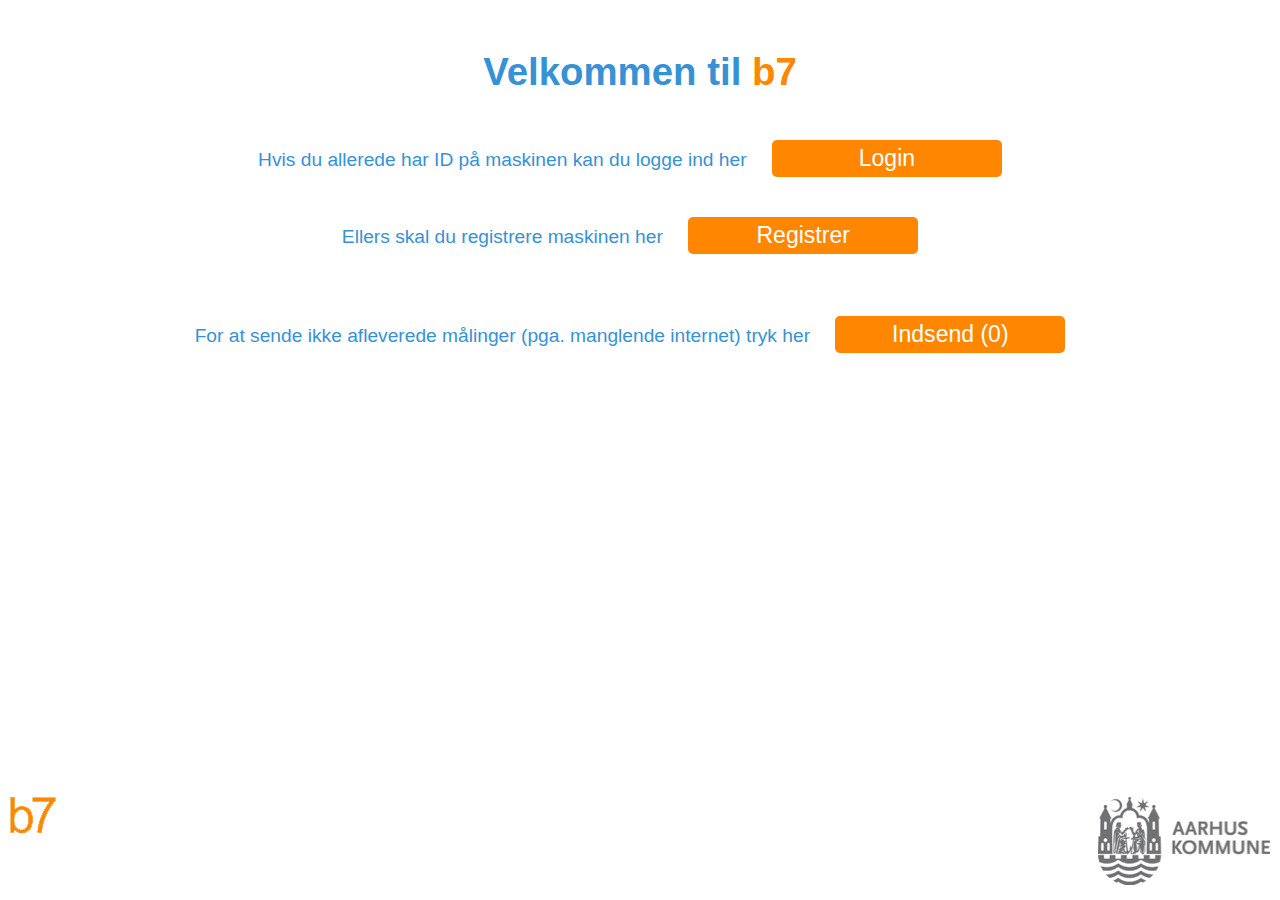
<file: www/index.html>
﻿<!DOCTYPE html>
<html>
    <head>
        <meta charset="utf-8" />
		<meta name="apple-mobile-web-app-capable" content="yes">
		<!--<meta name="apple-mobile-web-app-status-bar-style" content="white" />-->
		<meta name="format-detection" content="telephone=no" />
		<meta name="viewport" content="user-scalable=no, initial-scale=1, maximum-scale=1, minimum-scale=1" />
		<!--<meta name="viewport" content="user-scalable=no, initial-scale=1, maximum-scale=1, minimum-scale=1, width=device-width, height=device-height" />-->
        <link rel="stylesheet" type="text/css" href="css/style.css" />
        <title>b7</title>
    </head>
    <body>
		<div class="center">
			<div id="header" class="header"></div>
			<div id="main" class="main"></div>
			<div id="footer" class="footer">
				<div class="footer_left">
					<div id="b7_button"><img src="img/logo_b7.png"/></div>
				</div>
				<div class="footer_right">
					<img src="img/logo_aak.png"/>
				</div>
			</div>
		</div>

		<!-- HTML blocks -->
		<script id="div_login_header" type="text/html">
			<h2>Login</h2>
			Når du har trykket "Bekræft", er løsningen klar til at blive taget i brug. God fornøjelse.
		</script>
		<script id="div_login_body" type="text/html">
			<div class="form_div">
				<form id="form_login">
					<table>
						<tr>
							<td>ID</td>
							<td><input id="macid" type="text" required /><br/></td>
						</tr>
						<tr>
							<input type="hidden" id="action" value="login"/>
							<td colspan="2"><div class="text_center"><input type="submit" value="Bekræft" class="input_button"/></div></td>
						</tr>
					</table>
				</form>
			</div>
		</script>
		<script id="div_register_header" type="text/html">
			<h2>Registrer</h2>
			Når du har trykket "Bekræft", er løsningen klar til at blive taget i brug. God fornøjelse.
		</script>
		<script id="div_register_body" type="text/html">
			<div class="form_div">
				<form id="form_register">
					<table>
						<tr>
							<td>Ansvarlig kontaktperson</td>
							<td><input type="text" id="contact" required /><br/></td>
						</tr>
						<tr>
							<td>Mailadresse</td>
							<td><input type="email" id="mail" required /><br/></td>
						</tr>
						<tr>
							<td>Gentag mailadresse</td>
							<td><input type="email" id="mail_repeat" required /><br/></td>
						</tr>
						<tr>
							<td>Magistratsafdeling</td>
							<td><input type="text" id="magafd" required /><br/></td>
						</tr>
						<tr>
							<td>Forvaltning</td>
							<td><input type="text" id="forvalt" required /><br/></td>
						</tr>
						<tr>
							<td>Fysisk placering</td>
							<td><input type="text" id="place" required /><br/></td>
						</tr>
						<tr>
							<td>Navn for enhed</td>
							<td><input type="text" id="name" required /><br/></td>
						</tr>						
						<tr>
							<input type="hidden" id="action" value="register"/>
							<td colspan="2"><div class="text_center"><input type="submit" value="Bekræft" class="input_button"></div></td>
						</tr>
					</table>
				</form>
			</div>
		</script>
		<script id="div_welcome_header" type="text/html">
			<h1>Velkommen til <span class="text_b7">b7</span></h1>
			Hvis du allerede har ID på maskinen kan du logge ind her <div class="button_div" id="login_button">Login</div><br/>
			Ellers skal du registrere maskinen her <div class="button_div" id="reg_button">Registrer</div><br/>
			<br/>
			For at sende ikke afleverede målinger (pga. manglende internet) tryk her <div class="button_div" id="commit_button">Indsend</div><br/>
		</script>
		<script id="div_main_body" type="text/html">
			<table class="table_smiley" id="table_smiley1">
				<tr>
					<td><img id="smiley1" class="img_smiley" src="img/1.png"/></td>
					<td><img id="smiley2" class="img_smiley" src="img/2.png"/></td>
					<td><img id="smiley3" class="img_smiley" src="img/3.png"/></td>
					<td><img id="smiley4" class="img_smiley" src="img/4.png"/></td>
					<td><img id="smiley5" class="img_smiley" src="img/5.png"/></td>
				</tr>
			</table>
			<div class="div_content"><h1>Tilfreds med betjeningen?</h1></div>
		</script>
		<script id="div_what_body" type="text/html">
			<table class="table_smiley" id="table_choice">
				<tr>
					<td><img id="smiley1" class="img_smiley" src="img/1.png"/></td>
					<td><img id="smiley2" class="img_smiley" src="img/2.png"/></td>
					<td><img id="smiley3" class="img_smiley" src="img/3.png"/></td>
					<td><img id="smiley4" class="img_smiley" src="img/4.png"/></td>
					<td><img id="smiley5" class="img_smiley" src="img/5.png"/></td>
				</tr>
				<tr>
					<td colspan="5"><div id="what_div"></div></td>
				</tr>
				<tr>
					<td/>
					<td><div id="choice1"><img class="img_choice" src="img/service.png"></div></td>
					<td><div id="choice2"><img class="img_choice" src="img/betjening.png"></div></td>
					<td><div id="choice3"><img class="img_choice" src="img/andet.png"></div></td>
					<td/>
				</tr>
			</table>			
		</script>
		<script id="div_thanks_body" type="text/html">
			<h1>Mange tak</h1>
			<h2>Vi bruger dit besyv til at forbedre vores service.</h2>
		</script>

		<!-- Scripts -->
        <script type="text/javascript" src="js/jquery-1.10.2.js"></script>
        <script type="text/javascript" src="js/main.js"></script>
        <script type="text/javascript">
            app.init();
        </script>
    </body>
</html>
</file>
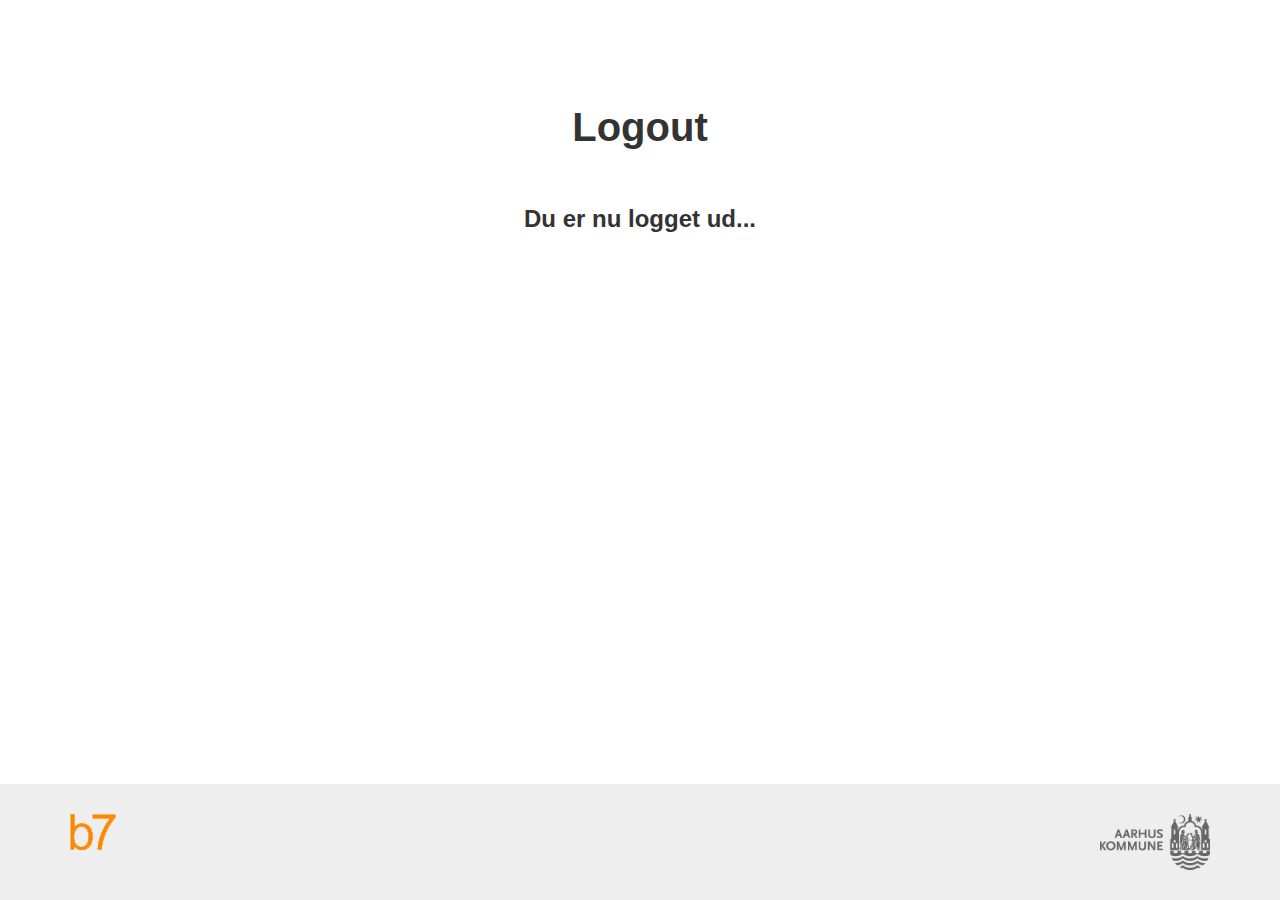
<file: client/logout.html>
﻿<!DOCTYPE html>
<html>
  <head>
    <meta charset="utf-8" />
    <meta name="apple-mobile-web-app-capable" content="yes">
    <meta name="format-detection" content="telephone=no" />
    <meta name="viewport" content="user-scalable=no, initial-scale=1, maximum-scale=1, minimum-scale=1" />
    <link rel="stylesheet" type="text/css" href="css/style.css" />
    <link href="../favicon.ico" rel="icon" type="image/x-icon" />
    <title>b7</title>
  </head>
  <body>
    <div class="center">
      <div id="header" class="header">
        <h1>Logout</h1>
      </div>
      <div id="main" class="main">
        <h2>Du er nu logget ud...</h2>
      </div>
      <div id="footer" class="footer">
        <div class="footer_left">
          <div id="b7_button"><img src="img/logo_b7.png"/></div>
        </div>
        <div class="footer_right">
          <img src="img/logo_aak.png"/>
        </div>
      </div>
    </div>

    <!-- Scripts -->
    <script type="text/javascript" src="../libs/jquery-1.10.2.min.js" charset="utf-8"></script>
    <script type="text/javascript" src="js/index.js" charset="utf-8"></script>
    <script type="text/javascript">
      $(document).ready(function() {
        app.logout();
        setTimeout(function() {
          window.location.replace("index.html");
        }, 2000);
      });
    </script>
  </body>
</html>
</file>
<file: www/css/style.css>
﻿body {
    -webkit-touch-callout: none;                /* prevent callout to copy image, etc when tap to hold */
    -webkit-text-size-adjust: none;             /* prevent webkit from resizing text to fit */
    -webkit-user-select: none;                  /* prevent copy paste, to allow, change 'none' to 'text' */
    background-color:#FFFFFF;
    background-attachment:fixed;
    font-family:'Georgia', sans-serif, Arial;
    font-size:larger;
    height:100%;
    margin:0px;
    padding:0px;
    width:100%;
	color: #3792d5;/*#345a8a;*/
	/*max-width: 800px;*/
}

h1 {
	font-size: largest;
}

.center {
	margin-left:auto;
	margin-right:auto;
	text-align: center;
	width:100%;
}

.header {
	width: 100%;
	margin-top: 50px;
}

.footer {
	width: 100%;
	position: fixed;
	bottom: 10px;
}

.footer_left {
	float: left;
	margin-left: 10px;
	display: inline-block;
}

.footer_right {
	float: right;
	margin-right: 10px;
	display: inline-block;
}

.form_div {
	display: inline-block;
	text-align: left;
	margin-top: 20px;
}

.text_center {
	text-align: center;
}

.text_b7 {
	color: #ff8700;
}

.table_smiley {
	width: 100%;
	height: 100%;
}
.table_smiley td {
	width: 20%;
}

.img_smiley_hide {
	display: none;
}

.img_smiley {
	width: 100%;
}

.img_choice {
	width: 100%;
}

.img_smiley_selected {
	opacity: 0.5;
}

.button_div {
	width: 200px;
	padding:5px 15px; 
	background:#ff8700; 
	border:0 none;
	margin: 20px;
	cursor:pointer;
	-webkit-border-radius: 5px;
	border-radius: 5px;
	color: #ffffff;
	font-size: larger;
	display: inline-block;
}

input {
	padding:5px; border:2px solid #3792d5; 
	-webkit-border-radius: 5px;
	border-radius: 5px;
	width: 300px;
	margin-left: 30px;
}
input focus {
	border-color:#ff8700;
}
input[type=submit] {
	padding:5px 15px; 
	background:#ff8700; 
	border:0 none;
	margin: 20px;
	cursor:pointer;
	-webkit-border-radius: 5px;
	border-radius: 5px;
	color: #ffffff;
	font-size: larger;
}
</file>
<file: client/css/style.css>
﻿body {
  -webkit-touch-callout: none;                /* prevent callout to copy image, etc when tap to hold */
  -webkit-text-size-adjust: none;             /* prevent webkit from resizing text to fit */
  -webkit-user-select: none;                  /* prevent copy paste, to allow, change 'none' to 'text' */
  background-color: #FFFFFF;
  background-attachment: fixed;
  font-family: "Arial", sans-serif;
  font-size: 16px;
  height: 100%;
  margin: 0;
  padding: 55px 0 250px;
  width: 100%;
  color: #333;
}

h1 {
  font-size: 250%;
  margin-top: 0;
  margin-bottom: 55px;
  text-align: center;
}

img {
  display: inline;
  height: auto;
  max-width: 100%;
  vertical-align: bottom;
}

p {
  margin-top: 0;
}

.container {
  display: none;
}

.center {
  margin-left: auto;
  margin-right: auto;
  text-align: center;
  width: 100%;
}

.header {
  width: 100%;
  margin-top: 50px;
}

.footer {
  background-color: #eee;
  width: 100%;
  position: fixed;
  bottom: 0;
  border: 0;
  margin: 0;
  padding: 0;
}

.footer_left,
.footer_right {
  padding: 30px 70px;
}

.footer_left {
  float: left;
  max-width: 75px;
}

.footer_right {
  float: right;
  max-width: 110px;
}

.form_div {
  display: inline-block;
  text-align: left;
  margin-top: 20px;
}


.text_b7 {
  color: #ff8700;
}

.table_smiley {
  padding: 20px;
  width: 100%;
}

.img_smiley_hide {
  opacity: 0.1;
}

.img_smiley {
  cursor: pointer;
  width: 100%;
}

.img_choice {
  width: 100%;
  cursor: pointer;
}

.button_div,
.button-submit {
  border: 0;
  display: inline-block;
  margin-bottom: 20px;
  padding: 12px;
  width: 100%;

  background: #ff8700;
  cursor: pointer;

  -moz-border-radius: 5px;
  -webkit-border-radius: 5px;
  border-radius: 5px;
  color: #ffffff;
  font-size: 150%;
  text-align: center;

  -moz-text-shadow: 1px 1px 0 #c26900;
  -webkit-text-shadow: 1px 1px 0 #c26900;
  text-shadow: 1px 1px 0 #c26900;

  -webkit-box-sizing: border-box;
  -moz-box-sizing: border-box;
  box-sizing: border-box;
}

.button-submit {
  margin-top: 22px;
  -webkit-appearance: none;
}

.graph {
  display: inline;
}

input,
textarea {
  font: "Arial", sans-serif;
}

input[type="text"],
input[type="password"],
input[type="date"],
input[type="datetime"],
input[type="email"],
input[type="number"],
input[type="search"],
input[type="tel"],
input[type="time"],
input[type="url"],
textarea {
  border: 1px solid #ddd;
  display: block;
  min-height: 1.25em;
  width: 100%;
  padding: .75em;
  height: 55px;

  background-color: #eee;
  color: #444;
  font-size: 85%;

  -webkit-border-radius: 0.6em;
  -moz-border-radius: 0.6em;
  -ms-border-radius: 0.6em;
  -o-border-radius: 0.6em;
  border-radius: 0.6em;

  -webkit-box-sizing: border-box;
  -moz-box-sizing: border-box;
  box-sizing: border-box;
}

label {
  display: block;
  margin-bottom: .25em;

  color: #666;
}

fieldset {
  border: 1px solid #e5e5e5;
  padding: 25px 25px 10px;
  color: #888;

  -webkit-border-radius: 0.6em;
  -moz-border-radius: 0.6em;
  -ms-border-radius: 0.6em;
  -o-border-radius: 0.6em;
  border-radius: 0.6em;
}

legend {
  border: 0;
  /* 1 */
  padding: 0;
  /* 2 */
  padding-left: 10px;
  padding-right: 10px;

  font-size: 175%;
  color: #888;
}

.fieldset-text {
  margin-bottom: 30px;
}


.background_color_grey {
  background: #888;
  -moz-text-shadow: 1px 1px 0 #555;
  -webkit-text-shadow: 1px 1px 0 #555;
  text-shadow: 1px 1px 0 #555;
}

.main {
  margin-left: auto;
  margin-right: auto;
  width: 900px;
}

.content-wrapper {
  margin-bottom: 70px;
  overflow: hidden;
}

.content-left,
.content-right {
  width: 47%;
}

.content-left {
  float: left;
}

.content-right {
  float: right;
}

.content-send-data,
.content-login {
  clear: both;
  margin-left: 22%;
  width: 62%;
}

.image-header {
  margin-top: 40px;
  margin-bottom: 135px;
}

.image-wrapper {
  margin-top: 30px;
}

.choice-wrapper {
  text-align: center;
  width: 100%;
  margin-top: 40px;
}

.img_div {
  float: left;
  margin-right: 40px;
  width: 148px;
}

.table_text {
  padding-top: 40px;
  clear: both;
  margin-right: 0;
}

.thanks-header {
  font-size: 300%;
}

.thanks-header,
.table_text h1 {
  margin-bottom: 20px;
}

.thanks-text {
  text-align: center;
  font-size: 150%;
}

.back_button {
  position: fixed;
  left: 10px;
  top: 10px;
}

.choice_button {
  width: 148px;
  height: 148px;
  background: #eee;
  border: 4px solid #333;
  font-size: 120%;
  font-weight: bold;
  padding: 50px 10px 10px;
  text-align: center;
  cursor: pointer;

  -webkit-border-radius: 100%;
  -moz-border-radius: 100%;
  -ms-border-radius: 100%;
  -o-border-radius: 100%;
  border-radius: 100%;

  -webkit-box-sizing: border-box;
  -moz-box-sizing: border-box;
  box-sizing: border-box;

  float: left;
  margin-right: 40px;
}

.last_choice_button {
  padding-top: 60px;
}

.choice-first {
  margin-left: 188px;
}

.img_last {
  margin-right: 0;
}
</file>
